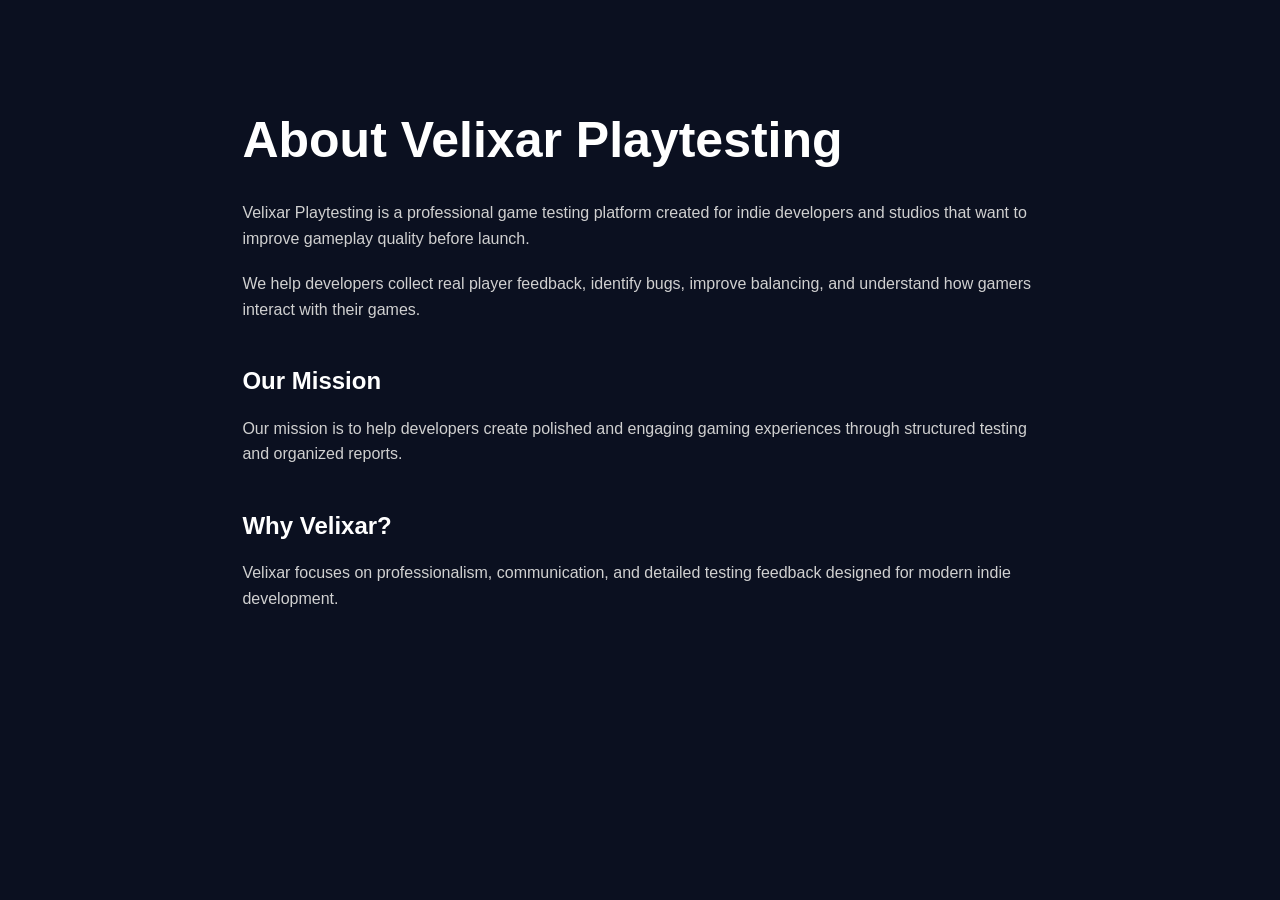
<file: about.html>
<!DOCTYPE html>
<html lang="en">
<head>
<meta charset="UTF-8">
<meta name="viewport" content="width=device-width, initial-scale=1.0">
<title>About Velixar</title>
<link rel="stylesheet" href="style.css">
</head>
<body>
<section class="page">
<h1>About Velixar Playtesting</h1>

<p>Velixar Playtesting is a professional game testing platform created for indie developers and studios that want to improve gameplay quality before launch.</p>

<p>We help developers collect real player feedback, identify bugs, improve balancing, and understand how gamers interact with their games.</p>

<h2>Our Mission</h2>

<p>Our mission is to help developers create polished and engaging gaming experiences through structured testing and organized reports.</p>

<h2>Why Velixar?</h2>

<p>Velixar focuses on professionalism, communication, and detailed testing feedback designed for modern indie development.</p>
</section>
</body>
</html>
</file>
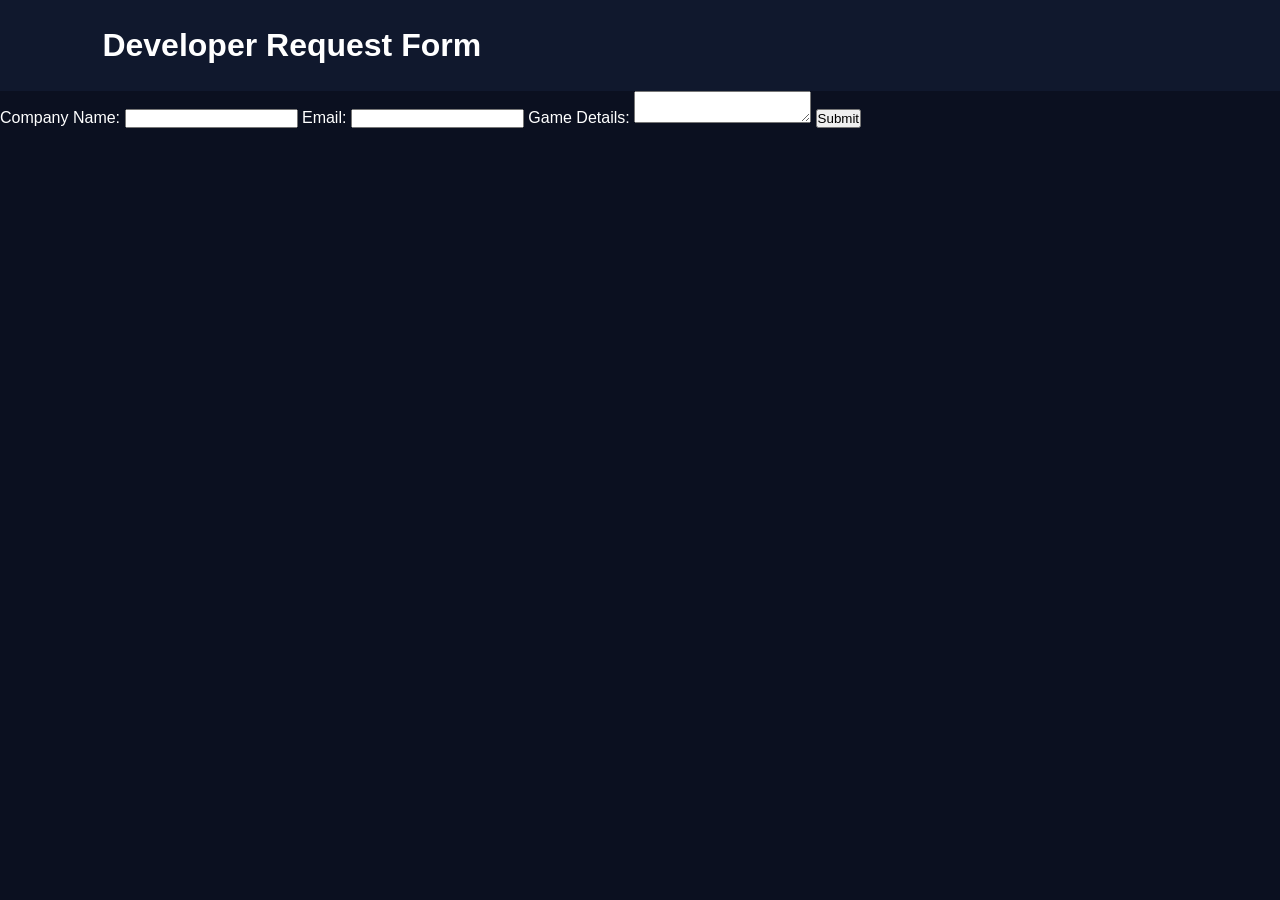
<file: developer.html>
<!DOCTYPE html>
<html>
<head>
<title>Developer Form</title>
<link rel="stylesheet" href="style.css">
</head>
<body>

<header><h1>Developer Request Form</h1></header>

<section>
<form>
<label>Company Name:</label>
<input type="text" required>

<label>Email:</label>
<input type="email" required>

<label>Game Details:</label>
<textarea required></textarea>

<button type="submit">Submit</button>
</form>
</section>

</body>
</html>
</file>
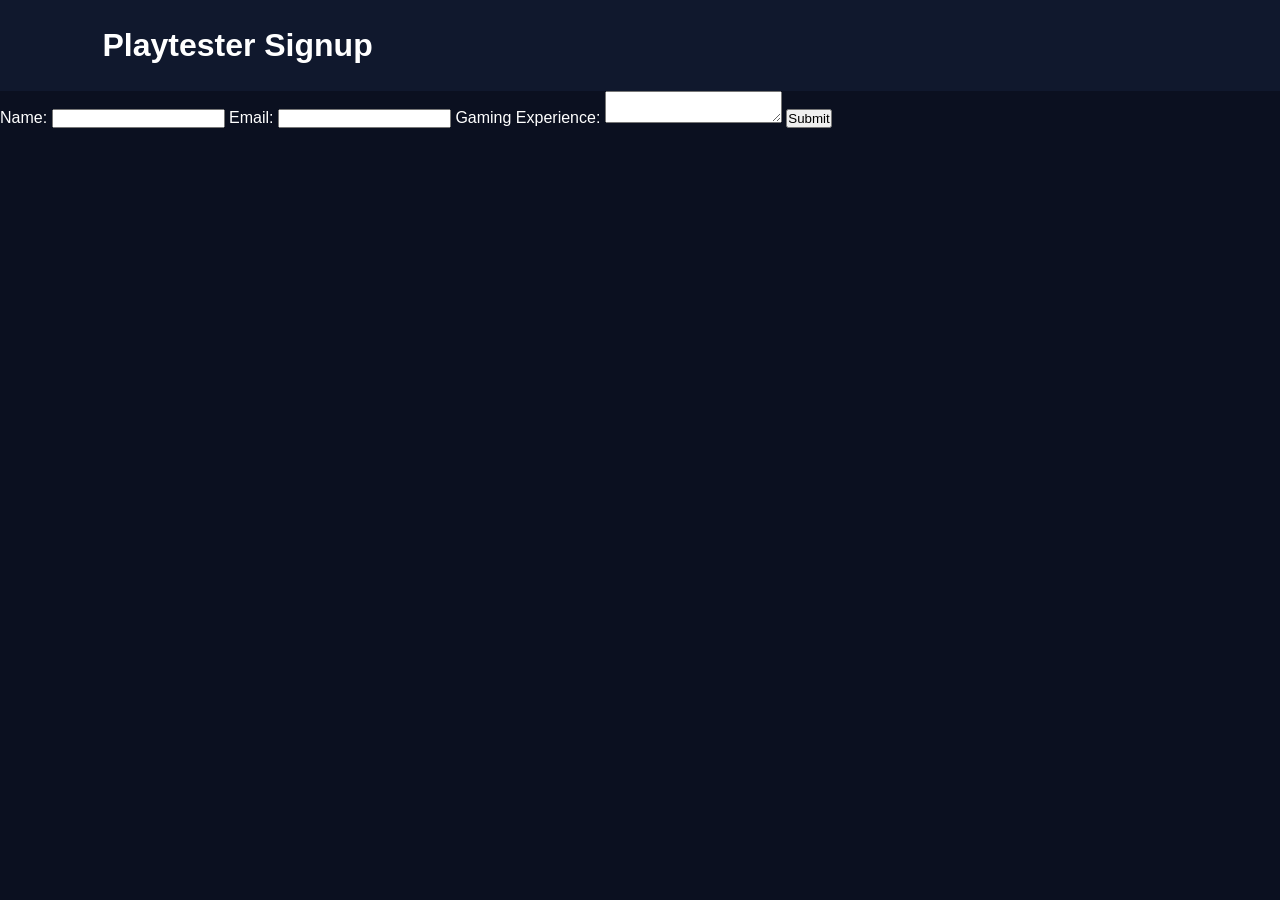
<file: playtester.html>
<!DOCTYPE html>
<html>
<head>
<title>Playtester Signup</title>
<link rel="stylesheet" href="style.css">
</head>
<body>

<header><h1>Playtester Signup</h1></header>

<section>
<form>
<label>Name:</label>
<input type="text" required>

<label>Email:</label>
<input type="email" required>

<label>Gaming Experience:</label>
<textarea required></textarea>

<button type="submit">Submit</button>
</form>
</section>

</body>
</html>
</file>
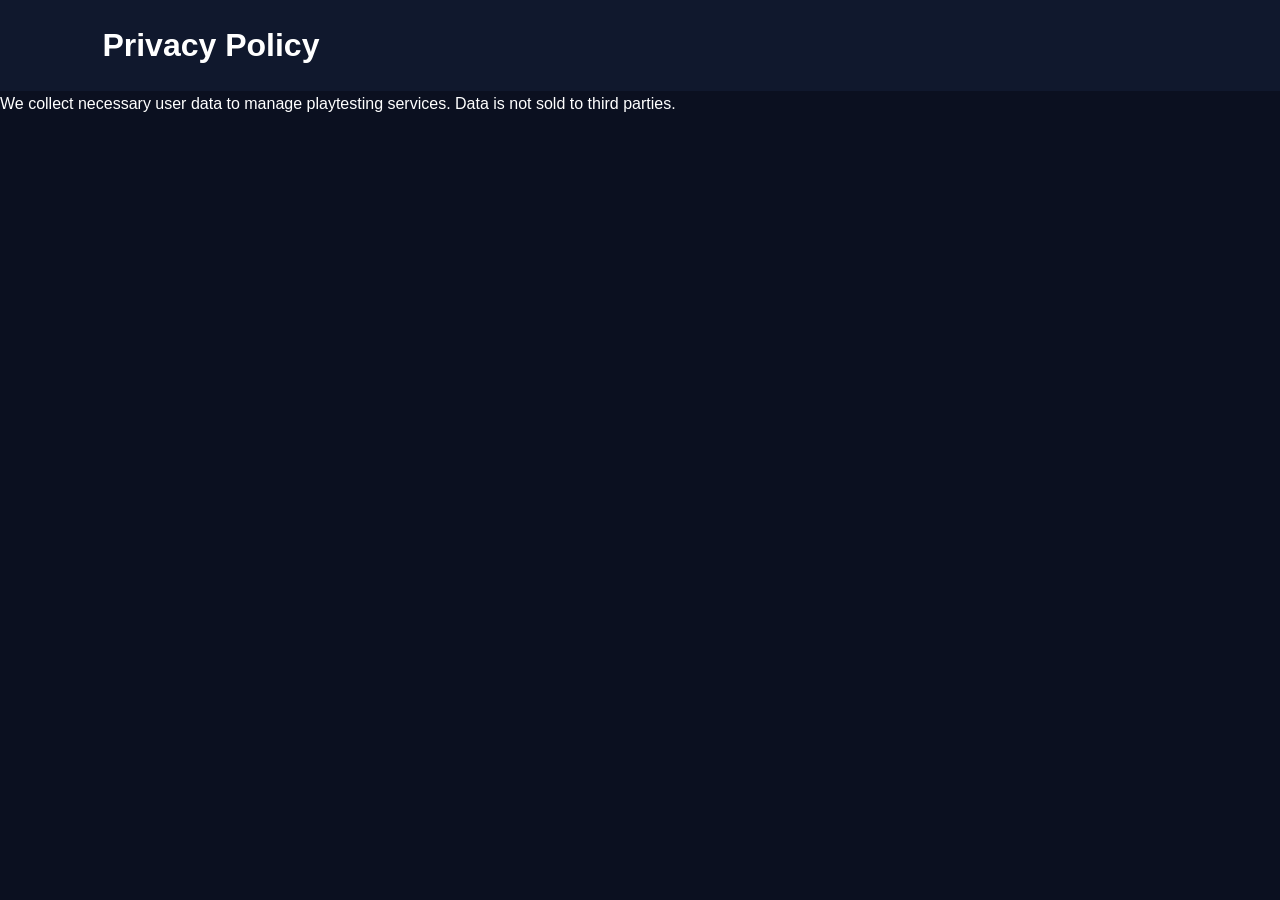
<file: privacy-policy.html>
<!DOCTYPE html>
<html>
<head>
<title>Privacy Policy</title>
<link rel="stylesheet" href="style.css">
</head>
<body>

<header><h1>Privacy Policy</h1></header>

<section>
<p>We collect necessary user data to manage playtesting services. Data is not sold to third parties.</p>
</section>

</body>
</html>
</file>
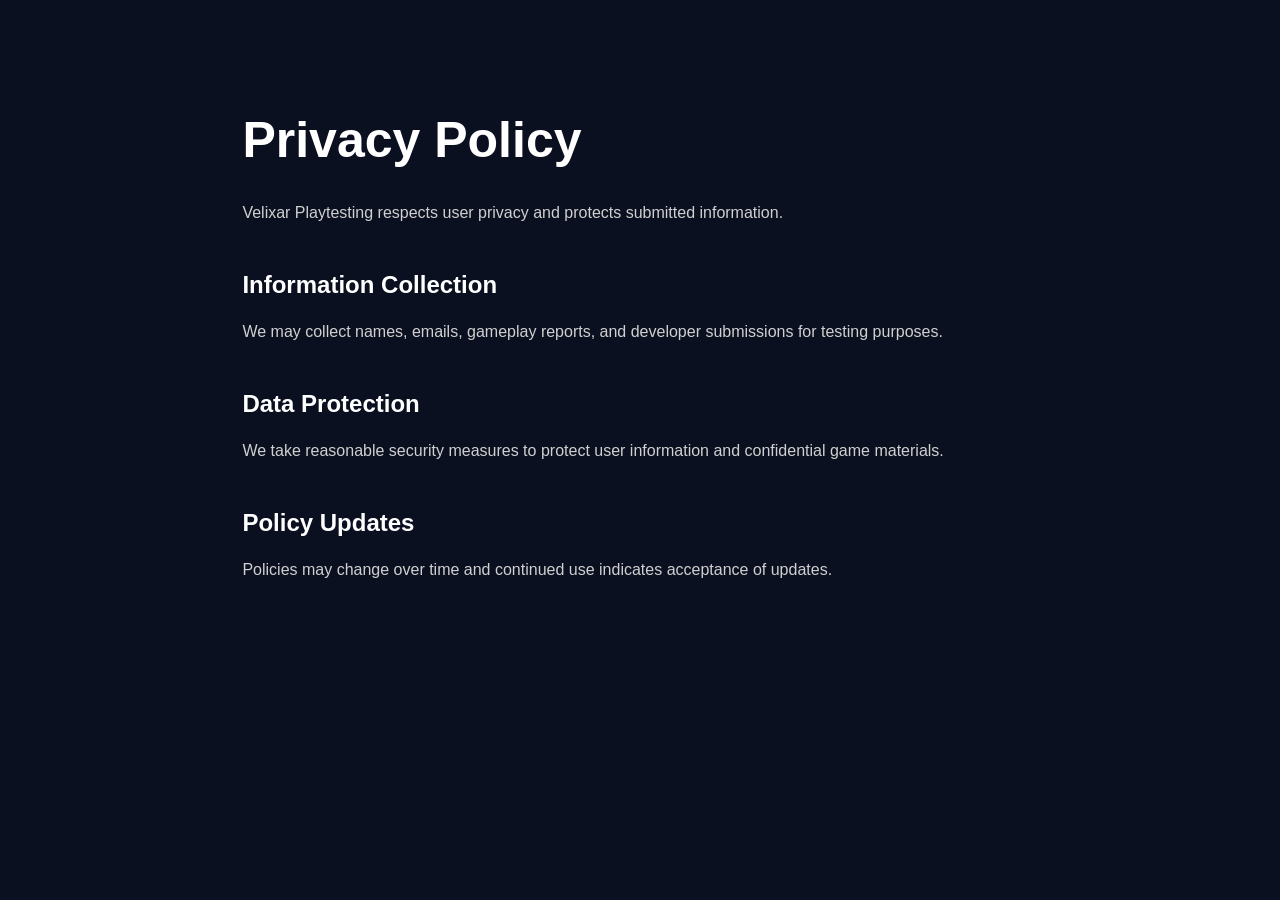
<file: privacy.html>
<!DOCTYPE html>
<html lang="en">
<head>
<meta charset="UTF-8">
<meta name="viewport" content="width=device-width, initial-scale=1.0">
<title>Privacy Policy</title>
<link rel="stylesheet" href="style.css">
</head>
<body>
<section class="page">
<h1>Privacy Policy</h1>

<p>Velixar Playtesting respects user privacy and protects submitted information.</p>

<h2>Information Collection</h2>
<p>We may collect names, emails, gameplay reports, and developer submissions for testing purposes.</p>

<h2>Data Protection</h2>
<p>We take reasonable security measures to protect user information and confidential game materials.</p>

<h2>Policy Updates</h2>
<p>Policies may change over time and continued use indicates acceptance of updates.</p>
</section>
</body>
</html>
</file>
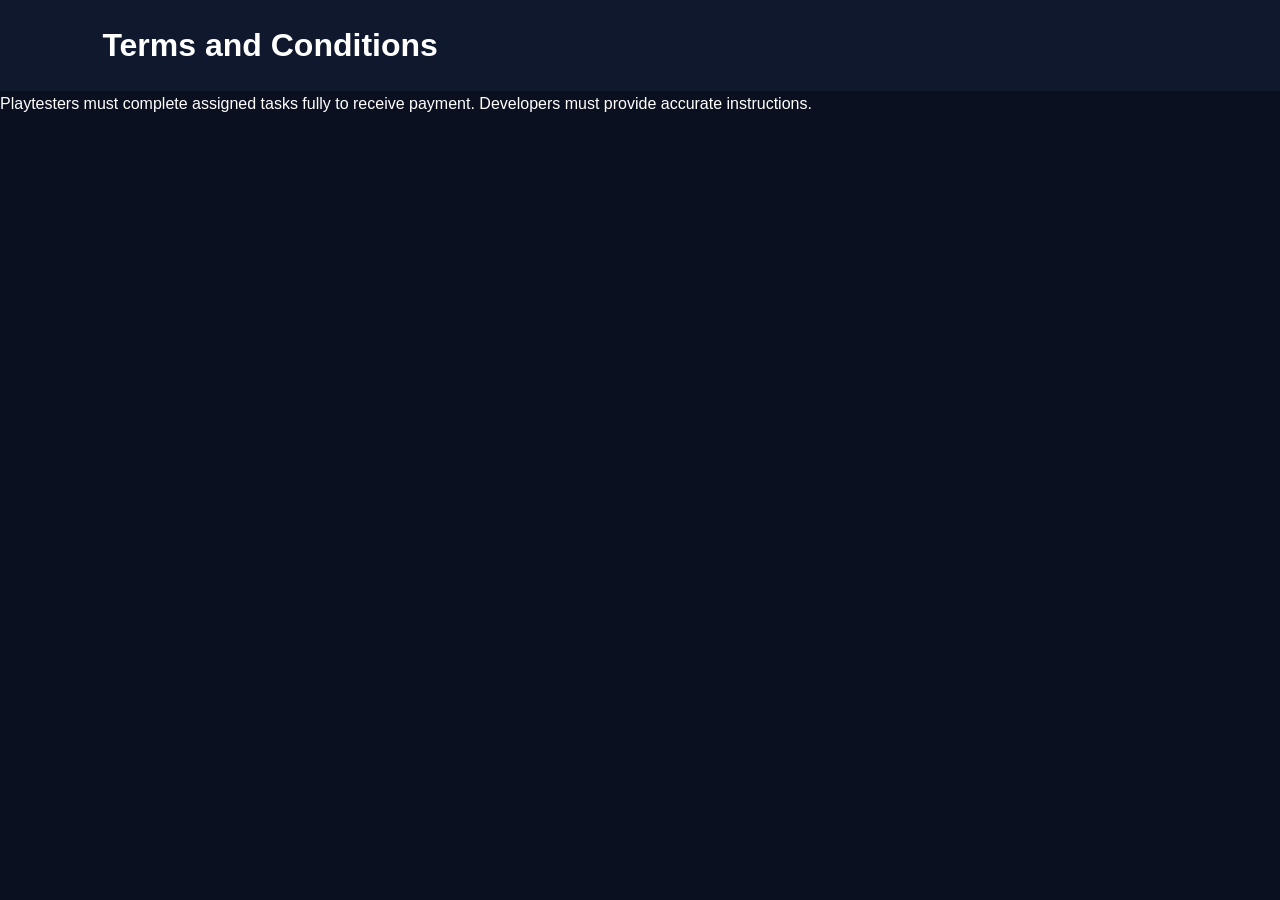
<file: terms-and-conditions.html>
<!DOCTYPE html>
<html>
<head>
<title>Terms & Conditions</title>
<link rel="stylesheet" href="style.css">
</head>
<body>

<header><h1>Terms and Conditions</h1></header>

<section>
<p>Playtesters must complete assigned tasks fully to receive payment. Developers must provide accurate instructions.</p>
</section>

</body>
</html>
</file>
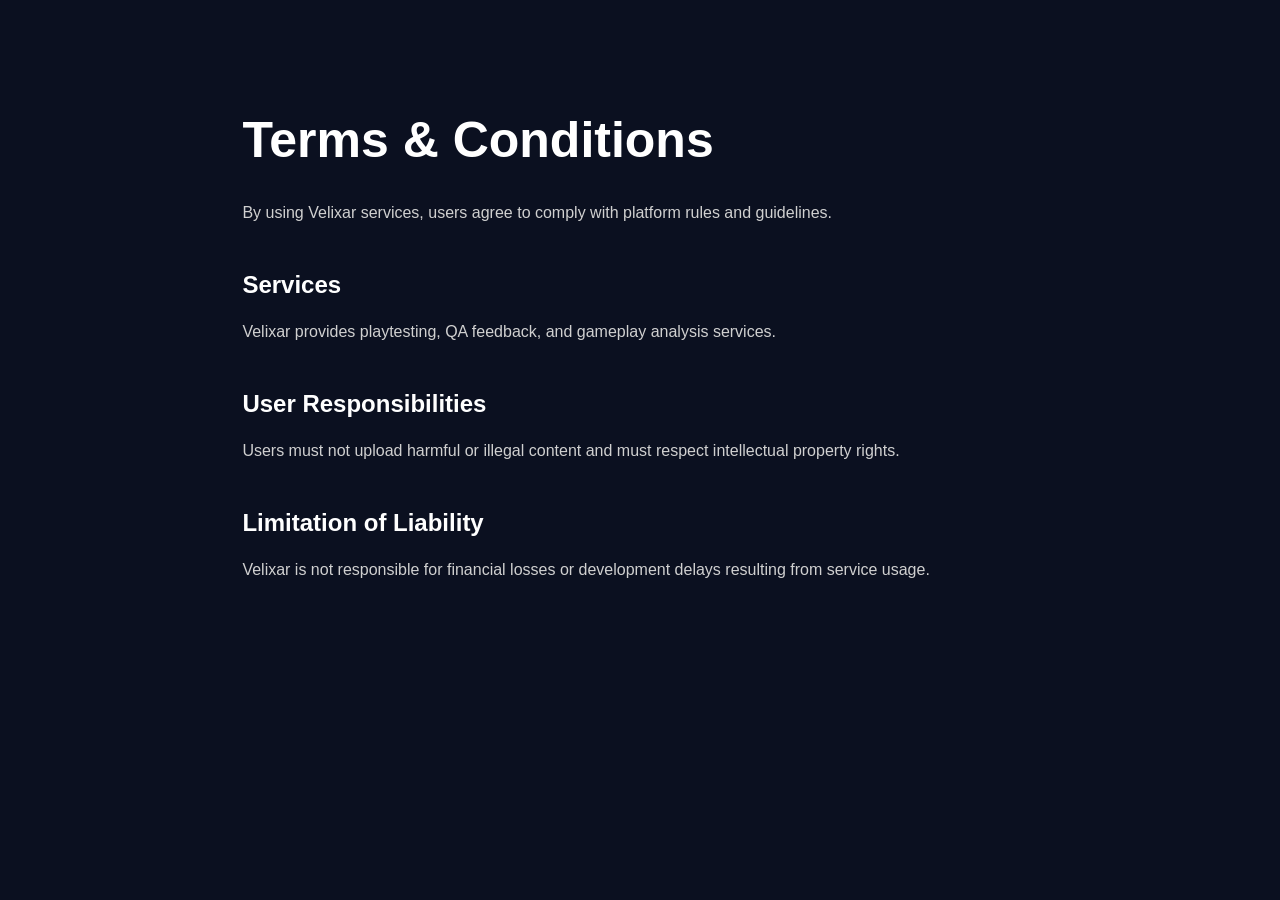
<file: terms.html>
<!DOCTYPE html>
<html lang="en">
<head>
<meta charset="UTF-8">
<meta name="viewport" content="width=device-width, initial-scale=1.0">
<title>Terms & Conditions</title>
<link rel="stylesheet" href="style.css">
</head>
<body>
<section class="page">
<h1>Terms & Conditions</h1>

<p>By using Velixar services, users agree to comply with platform rules and guidelines.</p>

<h2>Services</h2>
<p>Velixar provides playtesting, QA feedback, and gameplay analysis services.</p>

<h2>User Responsibilities</h2>
<p>Users must not upload harmful or illegal content and must respect intellectual property rights.</p>

<h2>Limitation of Liability</h2>
<p>Velixar is not responsible for financial losses or development delays resulting from service usage.</p>
</section>
</body>
</html>
</file>
<file: style.css>
*{
margin:0;
padding:0;
box-sizing:border-box;
font-family:Arial,sans-serif;
}

body{
background:#0b1020;
color:white;
line-height:1.6;
}

header{
display:flex;
justify-content:space-between;
align-items:center;
padding:20px 8%;
background:#10182d;
position:sticky;
top:0;
}

.logo{
font-size:28px;
font-weight:bold;
}

nav a{
color:white;
text-decoration:none;
margin:0 15px;
}

.hero{
display:flex;
justify-content:space-between;
align-items:center;
padding:100px 8%;
gap:50px;
flex-wrap:wrap;
}

.hero-text{
flex:1;
min-width:300px;
}

.hero-text h1{
font-size:60px;
margin-bottom:20px;
}

.hero-text p{
color:#d0d0d0;
margin-bottom:25px;
}

.tag{
color:#4da3ff;
text-transform:uppercase;
letter-spacing:2px;
margin-bottom:20px;
}

.hero-buttons{
display:flex;
gap:20px;
}

.primary-btn,.secondary-btn,.btn{
padding:12px 24px;
border-radius:12px;
text-decoration:none;
display:inline-block;
}

.primary-btn,.btn{
background:#2979ff;
color:white;
}

.secondary-btn{
border:1px solid rgba(255,255,255,0.2);
color:white;
}

.hero-card{
flex:1;
background:rgba(255,255,255,0.05);
padding:30px;
border-radius:24px;
min-width:300px;
}

.card-box{
background:#151d35;
padding:20px;
border-radius:16px;
margin-bottom:20px;
}

.services{
padding:100px 8%;
}

.services h2,.cta h2{
text-align:center;
font-size:42px;
margin-bottom:40px;
}

.service-grid{
display:grid;
grid-template-columns:repeat(auto-fit,minmax(250px,1fr));
gap:30px;
}

.service-card{
background:rgba(255,255,255,0.05);
padding:30px;
border-radius:20px;
}

.cta{
padding:100px 8%;
text-align:center;
}

footer{
display:grid;
grid-template-columns:repeat(auto-fit,minmax(220px,1fr));
gap:30px;
padding:60px 8%;
border-top:1px solid rgba(255,255,255,0.1);
}

footer a{
display:block;
color:#d0d0d0;
margin-bottom:10px;
text-decoration:none;
}

.page{
padding:100px 8%;
max-width:1000px;
margin:auto;
}

.page h1{
font-size:50px;
margin-bottom:20px;
}

.page h2{
margin-top:40px;
margin-bottom:15px;
}

.page p{
color:#d0d0d0;
margin-bottom:20px;
}

@media(max-width:768px){
nav{
display:none;
}

.hero-text h1{
font-size:42px;
}
}
</file>
